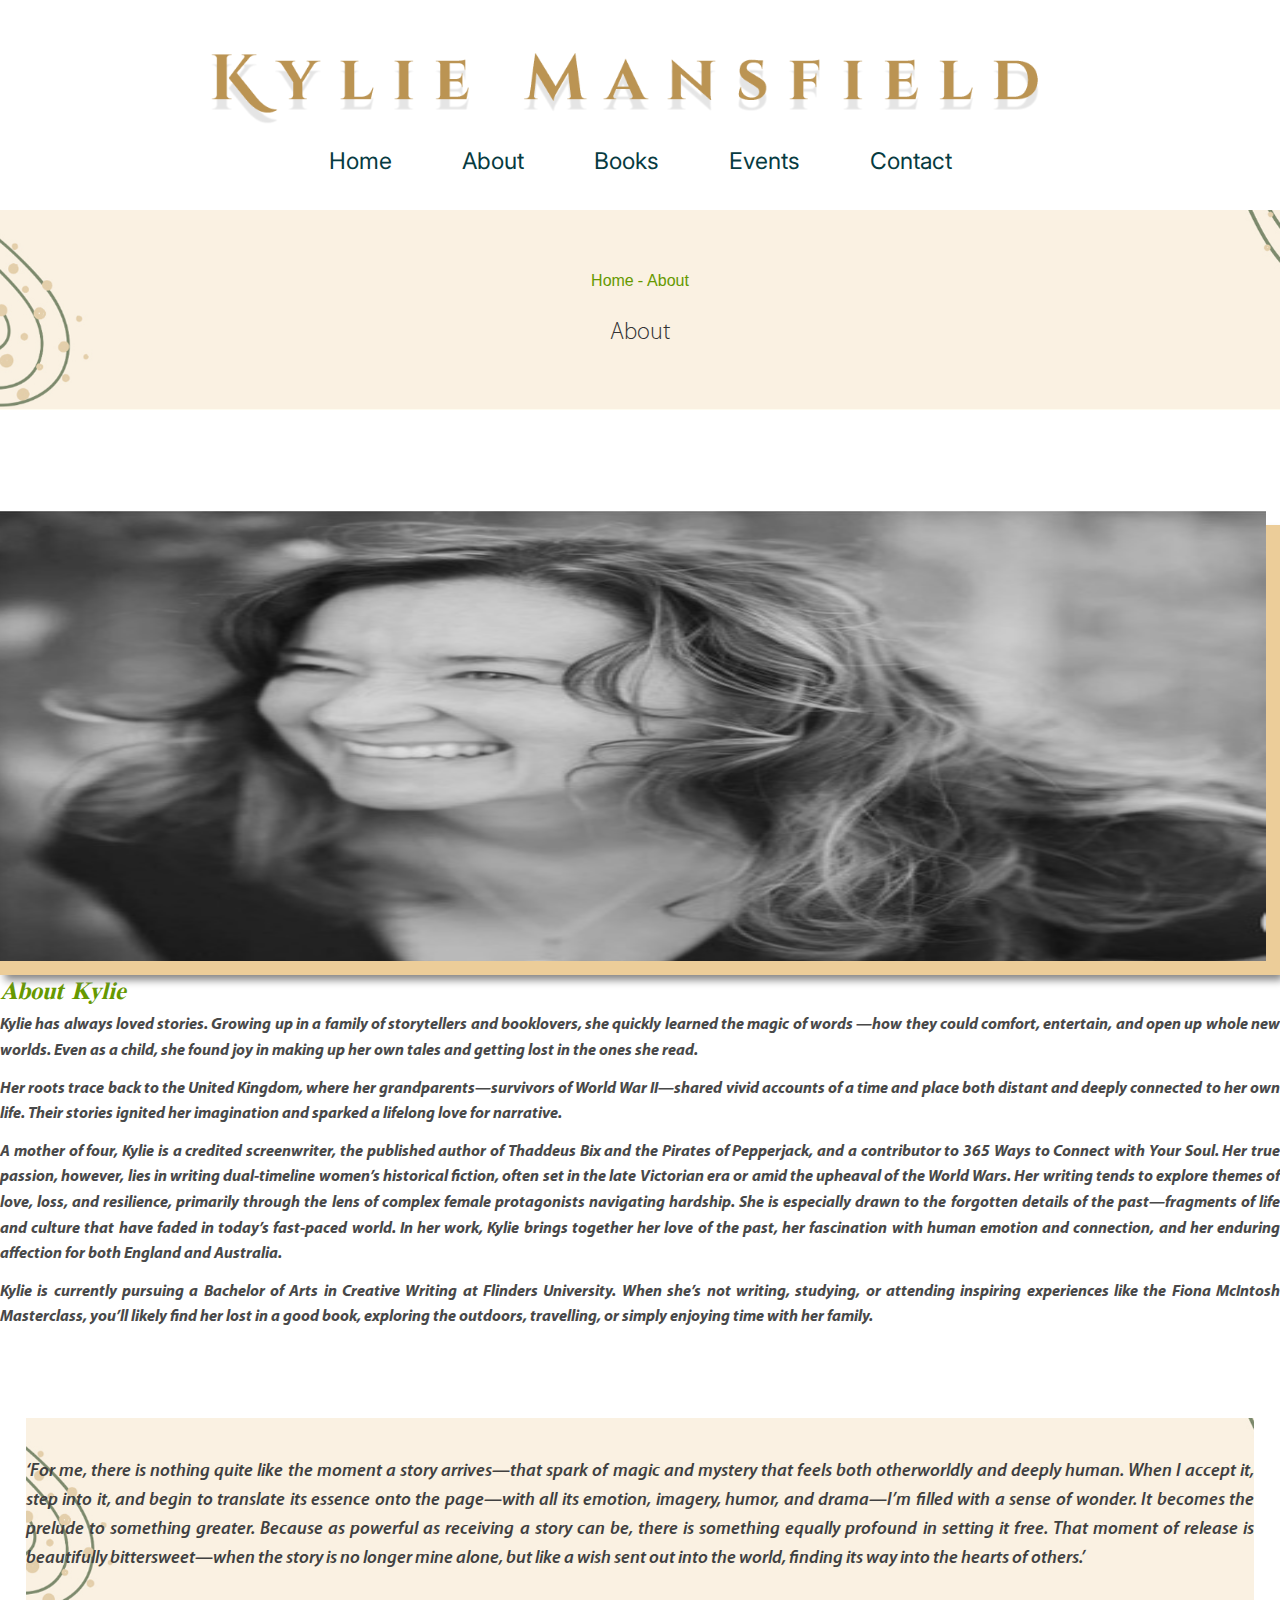
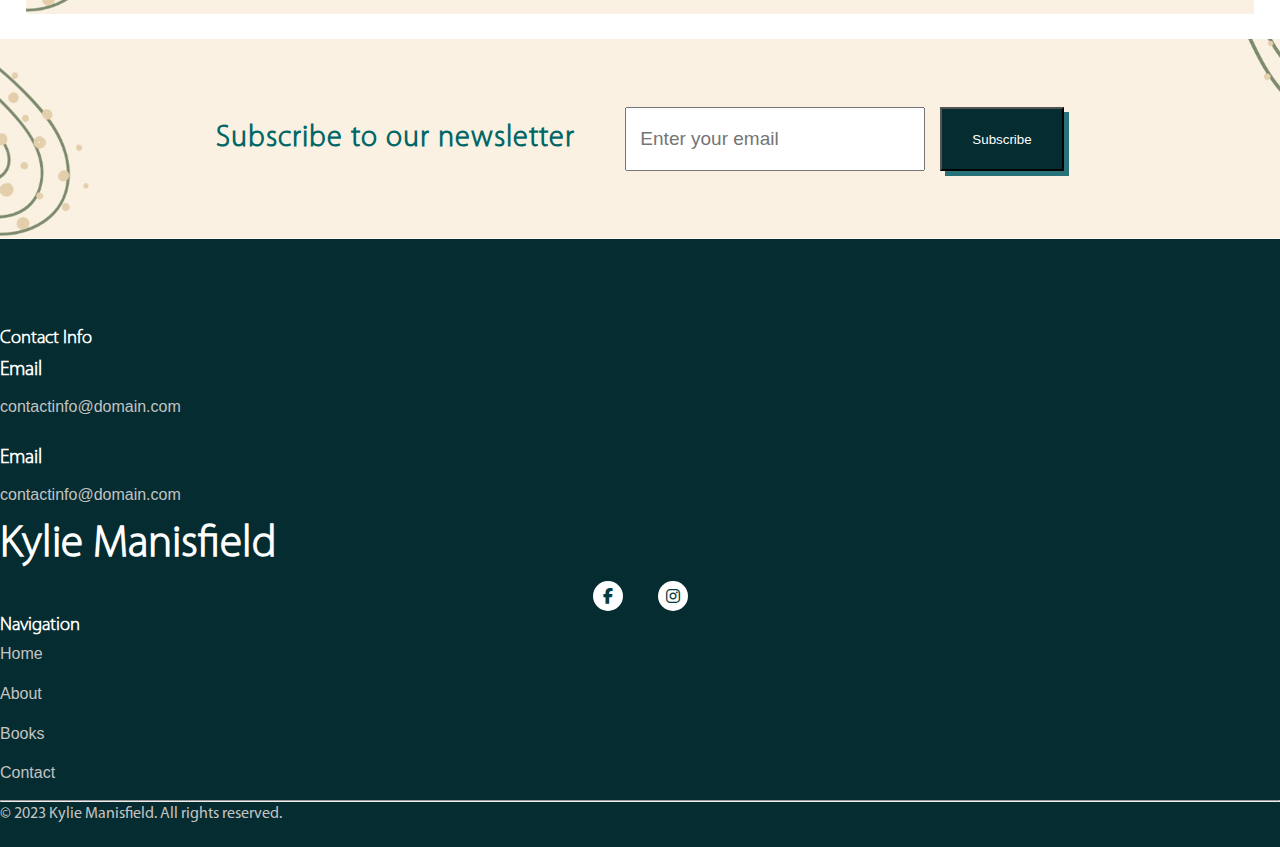
<file: About.html>
<!doctype html>
<html lang="en">

<head>
    <meta charset="utf-8">
    <meta name="viewport" content="width=device-width, initial-scale=1">
    <title>KYLIE MNFIELD</title>
    <link href="https://cdn.jsdelivr.net/npm/bootstrap@5.3.6/dist/css/bootstrap.min.css" rel="stylesheet"
        integrity="sha384-4Q6Gf2aSP4eDXB8Miphtr37CMZZQ5oXLH2yaXMJ2w8e2ZtHTl7GptT4jmndRuHDT" crossorigin="anonymous">
    <!-- fontawesome  -->
    <link rel="stylesheet" href="https://cdnjs.cloudflare.com/ajax/libs/font-awesome/6.7.2/css/all.min.css"
        integrity="sha512-Evv84Mr4kqVGRNSgIGL/F/aIDqQb7xQ2vcrdIwxfjThSH8CSR7PBEakCr51Ck+w+/U6swU2Im1vVX0SVk9ABhg=="
        crossorigin="anonymous" referrerpolicy="no-referrer" />
    <!-- stylecss  -->
    <link rel="stylesheet" href="style/style.css">
    <link rel="stylesheet" href="style/responsive.css">
</head>

<body>

    <header>
        <div class="container">
            <div class="logo">
                <a href="index.html">
                    <img src="images/Kylie_logo.png" alt="logo">
                </a>
            </div>

            <!-- Hamburger icon -->
            <div class="menu-toggle" id="menu-toggle">
                <span></span>
                <span></span>
                <span></span>
            </div>

            <nav id="nav">
                <ul>
                    <li><a href="index.html">Home</a></li>
                    <li><a href="about.html">About</a></li>
                    <li><a href="contact.html">Books</a></li>
                    <li><a href="contact.html">Events</a></li>
                    <li><a href="contact.html">Contact</a></li>
                </ul>
            </nav>
        </div>
    </header>



    <!-- Breadcrum section  -->


    <section id="breadcum">
        <div class="container">
            <div class="row">
                <div class="col-12">
                    <div class="bredcum">
                        <a href="#">Home</a> <span> - </span><a href="#">About</a>
                        <h2>About</h2>
                    </div>
                </div>
            </div>
        </div>
    </section>



    <div class="container Aboutsec">
        <div class="row d-flex justify-content-around">
            <div class="col-md-5">
                <div class="imagback">
                    <img src="images/IMG_4988.jpeg" alt="">
                </div>

            </div>

            <!-- <div class="col-1"></div> -->

            <div class="col-md-6 Aboutkylie">
                <h2 class="mb-4">About Kylie</h2>
                <p>Kylie has always loved stories. Growing up in a family of storytellers and booklovers, she quickly learned the magic of words —how they could comfort, entertain, and open up whole new worlds. Even as a child, she found joy in making up her own tales and getting lost in the ones she read.
                </p>
                <p>
                    Her roots trace back to the United Kingdom, where her grandparents—survivors of World War II—shared vivid accounts of a time and place both distant and deeply connected to her own life. Their stories ignited her imagination and sparked a lifelong love for narrative.

                </p>

                <p>A mother of four, Kylie is a credited screenwriter, the published author of Thaddeus Bix and the Pirates of Pepperjack, and a contributor to 365 Ways to Connect with Your Soul. Her true passion, however, lies in writing dual-timeline women’s historical fiction, often set in the late Victorian era or amid the upheaval of the World Wars. Her writing tends to explore themes of love, loss, and resilience, primarily through the lens of complex female protagonists navigating hardship. She is especially drawn to the forgotten details of the past—fragments of life and culture that have faded in today’s fast-paced world. In her work, Kylie brings together her love of the past, her fascination with human emotion and connection, and her enduring affection for both England and Australia.
</p>

                <p>Kylie is currently pursuing a Bachelor of Arts in Creative Writing at Flinders University. When she’s not writing, studying, or attending inspiring experiences like the Fiona McIntosh Masterclass, you’ll likely find her lost in a good book, exploring the outdoors, travelling, or simply enjoying time with her family.</p>
            </div>
        </div>
    </div>




    <!-- small para section start from here  -->


    <section id="smallparacontainer">
      <div class="smallpara" id="smallpara">
        <div class="row d-flex justify-content-center">
            <div class="col-6 sometext">
                <p>
                 ‘For me, there is nothing quite like the moment a story arrives—that spark of magic and mystery that feels both otherworldly and deeply human. When I accept it, step into it, and begin to translate its essence onto the page—with all its emotion, imagery, humor, and drama—I’m filled with a sense of wonder. It becomes the prelude to something greater. Because as powerful as receiving a story can be, there is something equally profound in setting it free. That moment of release is beautifully bittersweet—when the story is no longer mine alone, but like a wish sent out into the world, finding its way into the hearts of others.’
                </p>
            </div>
        </div>
      </div>
    </section>





    <!-- newsletter section start from here  -->


    <section id="newsletter" class="mt-3">
        <div class="container">
            <div class="row">
                <div class="col-12 newslettercls">
                    <h2>Subscribe to our newsletter</h2>
                    <form action="#">
                        <input type="email" placeholder="Enter your email">
                        <button type="submit">Subscribe</button>
                    </form>
                </div>
            </div>
        </div>
    </section>


    <footer>
        <div class="container">
            <div class="row">
                <div class="col-md-4 col-12 footer1">
                    <h3>Contact Info</h3>

                    <div class="footergap">

                        <div class="mt-3">
                            <h4>Email</h4>
                            <p><a href="#">contactinfo@domain.com</a></p>
                        </div>

                        <div class="mt-3">
                            <h4>Email</h4>
                            <p><a href="#">contactinfo@domain.com</a></p>
                        </div>

                    </div>

                </div>
                <div class="col-md-4 col-12 text-center footer2 mb-5 mb-md-0">

                    <h2>Kylie Manisfield</h2>

                    <div class="footer-icon mt-4">
                        <a href="#"><i class="fa-brands fa-facebook-f"></i></a>
                        <a href="#"><i class="fa-brands fa-instagram"></i></a>
                    </div>

                </div>
                <div class="col-md-4 col-12 footer3 mb-5">
                    <h3 class="text-md-end text-start">Navigation</h3>

                    <ul class="text-md-end text-start mt-3 footer-anchor">
                        <li><a href="index.html">Home</a></li>
                        <li><a href="about.html">About</a></li>
                        <li><a href="contact.html">Books</a></li>
                        <li><a href="contact.html">Contact</a></li>
                    </ul>
                </div>
            </div>

            <hr>

            <div class="row rightreserverd">
                <div class="col-12 text-center">
                    <p>&copy; 2023 Kylie Manisfield. All rights reserved.</p>
                </div>
            </div>
        </div>
    </footer>



    <script src="https://cdn.jsdelivr.net/npm/bootstrap@5.3.6/dist/js/bootstrap.bundle.min.js"
        integrity="sha384-j1CDi7MgGQ12Z7Qab0qlWQ/Qqz24Gc6BM0thvEMVjHnfYGF0rmFCozFSxQBxwHKO"
        crossorigin="anonymous"></script>


    <script src="js/style.js"></script>
</body>

</html>
</file>
<file: style/style.css>
/* @import url('https://fonts.googleapis.com/css2?family=Noto+Serif:ital,wght@0,100..900;1,100..900&family=Playfair+Display:ital,wght@0,400..900;1,400..900&family=Poppins:ital,wght@0,100;0,200;0,300;0,400;0,500;0,600;0,700;0,800;0,900;1,100;1,200;1,300;1,400;1,500;1,600;1,700;1,800;1,900&family=Questrial&display=swap'); */
@import url('https://fonts.googleapis.com/css2?family=Inter:ital,opsz,wght@0,14..32,100..900;1,14..32,100..900&display=swap');
/* ===== CSS Reset ===== */
* {
    margin: 0;
    padding: 0;
    box-sizing: border-box;
}

/* ===== Base Styles ===== */
body {
    font-size: 16px;
    line-height: 1.6;
    background-color: #fff;
    color: #333;    
}

/* ===== Links ===== */
a {
    text-decoration: none;
    color: inherit;
    font-family: "Poppins", sans-serif;
}

/* ===== Images ===== */
img {
    max-width: 100%;
    display: block;
}

/* ===== Lists ===== */
ul {
    list-style: none;
    padding: 0;
    margin: 0;
}

p {
    margin: 0;
    padding: 0;
    /* font-family: "Noto Serif", serif; */
    font-family: myFirstFont;
}

h1,
h2,
h3,
h4,
h5,
h6 {
    margin: 0;
    padding: 0;
    /* font-family: "Noto Serif", serif; */
    /* font-family: "Questrial", sans-serif; */
    font-family: mysevenFont;
}

/* ===== font-family ===== */

/* font-family: "Poppins", sans-serif; */
/* font-family: "Noto Serif", serif; */
/* font-family: "Questrial", sans-serif; */
  /* font-family: "Inter", sans-serif; */



/* font family start */

  @font-face {
     font-family: myFirstFont;
     src: url(/fonts/myriad-pro/MYRIADPRO-BOLD.OTF);
  }

    @font-face {
     font-family: mysecondFont;
     src: url(/fonts/myriad-pro/MYRIADPRO-BOLDCOND.OTF);
  }

    @font-face {
     font-family: mythirdFont;
     src: url(/fonts/myriad-pro/MYRIADPRO-BOLDCONDIT.OTF);
  }

    @font-face {
     font-family: myForthFont;
     src: url(/fonts/myriad-pro/MYRIADPRO-BOLDIT.OTF);
  }

    @font-face {
     font-family: myFifthFont;
     src: url(/fonts/myriad-pro/MYRIADPRO-COND.OTF);
  }

    @font-face {
     font-family: mysixFont;
     src: url(/fonts/myriad-pro/MYRIADPRO-CONDIT.OTF);
  }

    @font-face {
     font-family: mysevenFont;
     src: url(/fonts/myriad-pro/MyriadPro-Light.otf);
  }

    @font-face {
     font-family: myEightFont;
     src: url(/fonts/myriad-pro/MYRIADPRO-REGULAR.OTF);
  }

    @font-face {
     font-family: mynineFont;
     src: url(/fonts/myriad-pro/MYRIADPRO-SEMIBOLD.OTF);
  }

    @font-face {
     font-family: mytenFont;
     src: url(/fonts/myriad-pro/MYRIADPRO-SEMIBOLDIT.OTF);
  }



      @font-face {
     font-family: timescgbolditalic;
     src: url(/fonts/times-cg/Times\ CG\ Bold\ Italic.otf);
  }

      @font-face {
     font-family: timescgbold;
     src: url(/fonts/times-cg/Times\ CG\ Bold.otf);
  }

      @font-face {
     font-family: timescgitalic;
     src: url(/fonts/times-cg/Times\ CG\ Italic.otf);
  }

      @font-face {
     font-family: timescg;
     src: url(/fonts/times-cg/Times\ CG.otf);
  }

/* font famly emnds from here  */

/* ===== Variables (Optional) ===== */
:root {
    --primary-color: #eccd99;
    --background-color: #faf1e2;
    --heading-color: #052C30;
    --green-color:#006666;
    --light-green-color:#669900;
}




/* style.css start from here  */

.logo a {
    text-align: center;
    display: flex;
    justify-content: center;
    align-items: center;
}

.logo img {
    width: 75%;
}

header {
    /*background: var(--primary-color);*/
    padding-bottom: 30px;
}

header nav {
    display: flex;
    justify-content: center;
    align-items: center;
}

header nav ul {
    padding: 0;
    display: flex;
    align-items: center;
    gap: 70px;
}

header nav ul li {
    list-style: none;
}

header nav ul li a {
    text-decoration: none !important;
    font-size: 23px;
    font-weight: 400;
    transition: all 0.3s ease-in-out;
      font-family: "Inter", sans-serif;
      /* font-weight: 500; */
      color: #063B41;
}

.bredcum a, .bredcum span{
    color: var(--light-green-color);
}

.bredcum h2 {
    margin-top: 20px;
    font-family: mysevenFont;
    font-weight: 300;
}

header nav ul li a:hover {
    color: var(--green-color);
}



.menu-toggle {
    display: none;
    flex-direction: column;
    cursor: pointer;
    gap: 5px;
}

.menu-toggle span {
    width: 25px;
    height: 3px;
    background: #000;
    border-radius: 2px;
}


/* header ends here  */

.kyliebox {
    display: flex;
    justify-content: center;
    align-items: center;
}

.kyliebox img {
    width: 300px;
}

#visiting {
    background-image: url(../images/bg1.jpg);
    background-repeat: no-repeat;
    background-size: cover;
    /* height: 100vh; */
    display: flex;
    justify-content: center;
    align-items: center;
    flex-direction: column;
    padding: 35px;
}


.visiting {
    box-shadow: 1px 1px 12px 2px rgb(175 175 175 / 75%);
    padding: 30px;
    width: 356px;
}

.visting-text {
    display: flex;
    justify-content: center;
    align-items: center;
    flex-direction: column;
    margin-top: 15px;
}

.visting-text h3 {
    font-size: 40px;
    font-weight: 500;
    color: var(--light-green-color);
    text-align: center;
    line-height: 1;
}

p.paravisitig {
    margin: 12px;
        text-align: center;
}

.footer-anchor a {
    color: #c3c3c3;
}

.footer-anchor li {
    margin-bottom: 14px;
}

.kylie-sign {
    display: flex;
    justify-content: end;
    margin-top: 15px;
}

.kylie-sign img {
    width: 120px;
}

.mainvisting {
    padding: 2% 2% 2% 2%;
}


/* newsletter section start from her  */


#newsletter {
    background-image: url(../images/subscribe_bg.jpg);
    background-repeat: no-repeat;
    background-size: cover;
    height: 200px;
    display: flex;
    justify-content: center;
    align-items: center;
    text-align: center;
}

.newslettercls {
    display: flex;
    justify-content: center;
    align-items: center;
    gap: 50px;
}

.newslettercls h2 {
    font-size: 30px;
    color: var(--green-color);
    font-weight: 600;
    font-family: mysevenFont;
    letter-spacing: 1px;
}

.newslettercls input {
    padding: 13px;
    font-size: 19px;
    width: 300px;
}

.newslettercls button {
     height: 58px;
    padding: 30px;
    display: FLEX;
    justify-content: center;
    align-items: CENTER;
    background: var(--heading-color);
    color: #fff;
    box-shadow: 5px 5px 0px 0px #287179;
}
.newslettercls form {
    display: flex;
    gap: 15px;
}

/* footer section start from here */
footer {
    background: var(--heading-color);
    padding: 85px 0 20px 0;
    color: #fff;
}

footer h2 {
    font-size: 45px;
}
.footer-icon {
    display: flex;
    justify-content: center;
    align-items: center;
    gap: 35px;
}

.footer-icon a {
    background: #ffffff;
    color: #063b41;
    width: 30px;
    height: 30px;
    border-radius: 100px;
    display: flex;
    justify-content: center;
    align-items: center;
}

.footergap {
    display: flex;
    gap: 20px;
    flex-direction: column;
}

.footergap p a {
    color: #c3c3c3;
}
.footergap h4 {
    font-size: 20px;
    margin-bottom: 8px;
}
.rightreserverd p{
    font-family: myEightFont;
        color: #c3c3c3;

}

/* footer ends from here  */

.Aboutsec {
    margin-top: 115px;
}

.imagback {
    background: var(--primary-color);
    position: relative;
    height: 450px;
    width: auto;
    box-shadow: 4px 6px 8px -1px #848484;
}

.imagback img {
    position: absolute;
    top: -14px;
    left: -14px;
    width: 100%;
    height: 100%;
}

.Aboutkylie p{
    margin-bottom: 12px;
    /* font-family: "Questrial", sans-serif; */
    font-family: myForthFont;
    font-size: 16px;
    font-weight: 400;
    color: #494949;
    text-align: justify;
}

.Aboutkylie h2{
    /* font-family: "Questrial", sans-serif; */
     /* font-family: "Playfair Display", serif; */
     font-family: timescgbold;
     font-style: italic;
     color: #669900;
}

.sometext p{
    /* font-family: "Noto Serif", serif; */
    font-family: mytenFont;
    font-size: 18px;
    font-weight: 500;
    color: #404040;
   
    text-align: justify;
}

#breadcum{
    background-image: url(../images/subscribe_bg.jpg);
    background-repeat: no-repeat;
    background-size: cover;
    height: 200px;
    display: flex;
    justify-content: center;
    align-items: center;
    text-align: center;
}

#smallpara{
    background-image: url(../images/subscribe_bg.jpg);
    background-repeat: no-repeat;
    background-size: cover;
    height: fit-content;
    padding: 40px 0 ;
    margin-top: 50px;
}
section#smallparacontainer {
    padding: 2% 2%;
}
</file>
<file: style/responsive.css>
@media (max-width: 768px) {
    header .container {
        flex-direction: column;
        align-items: flex-start;
    }

    .menu-toggle {
        display: flex;
        margin-left: auto;
        margin-right: 20px;
    }

    nav {
        width: 100%;
        display: none !important; /* Hidden by default */
        flex-direction: column;
        margin-top: 10px;
    }

    nav ul {
        flex-direction: column;
        gap: 15px;
        width: 100%;
        padding: 10px 20px;
    }

    nav.show {
        display: flex !important;
    }
}
</file>
